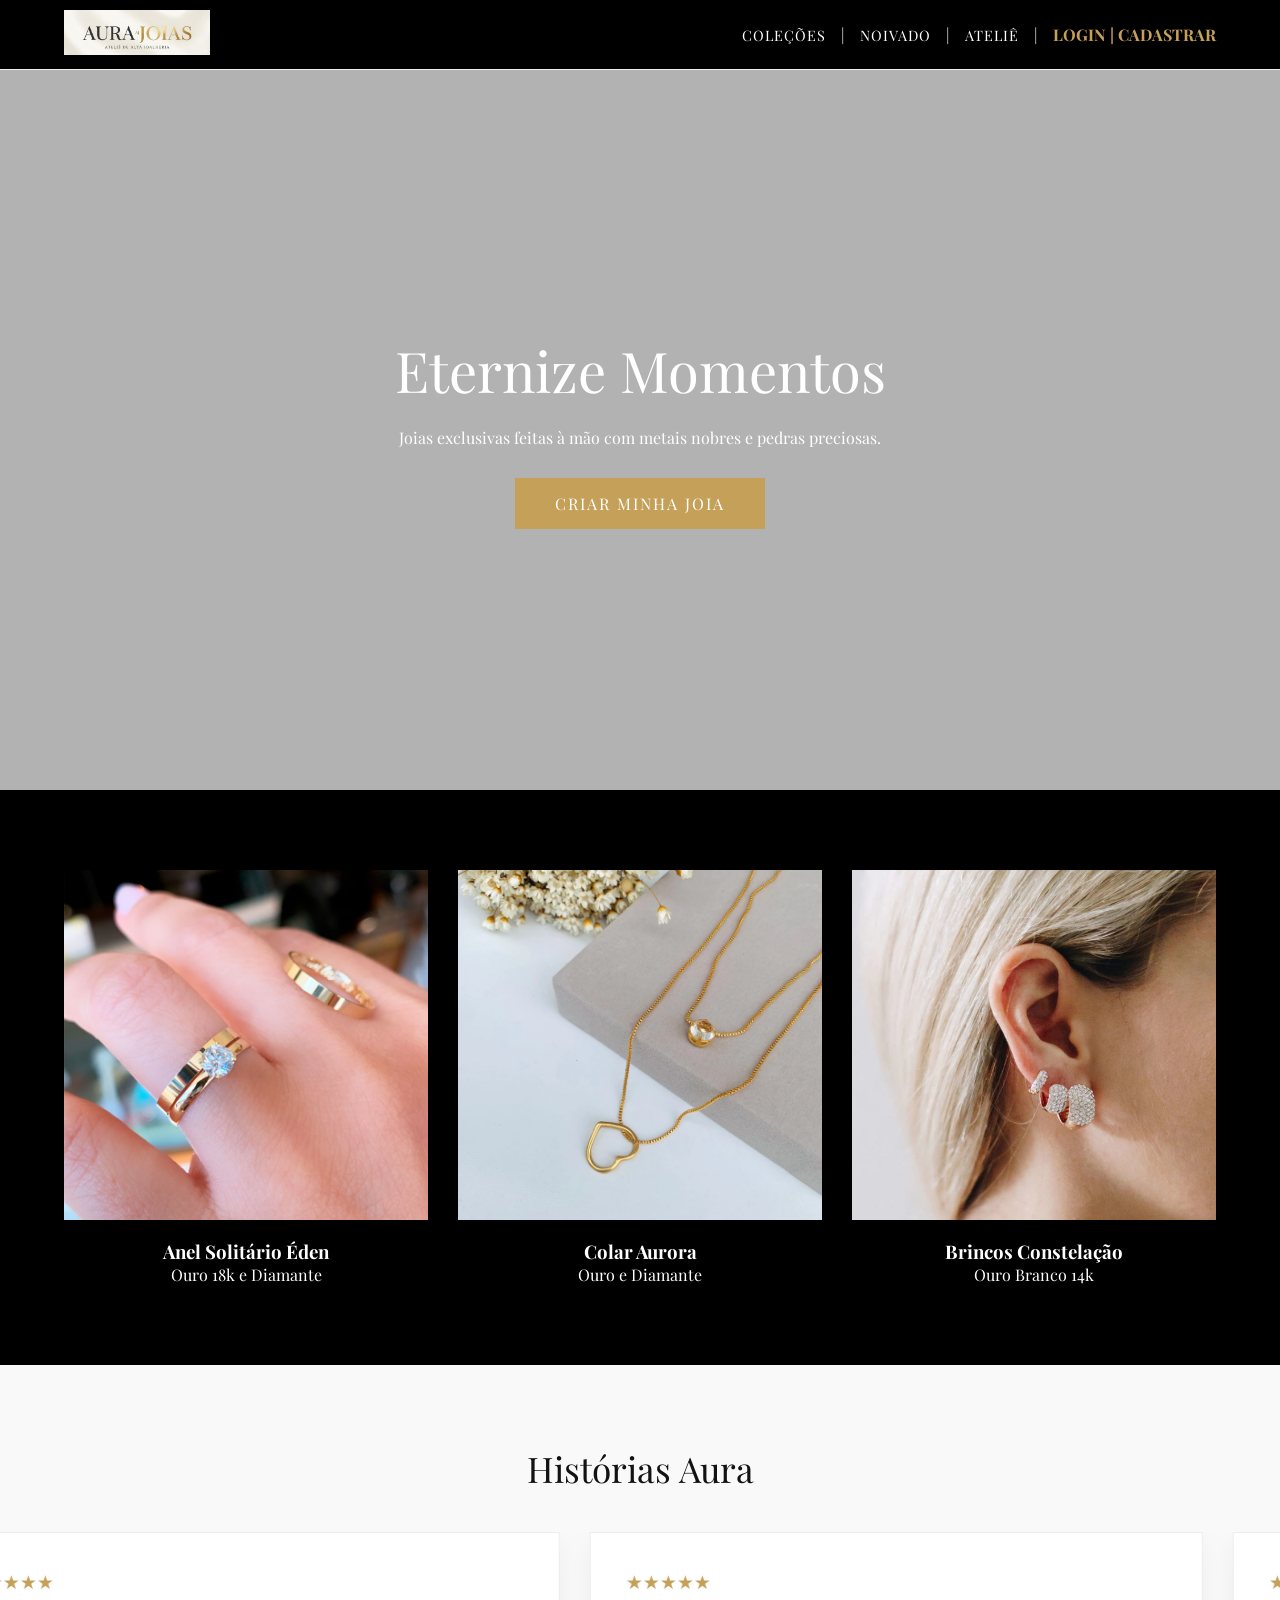
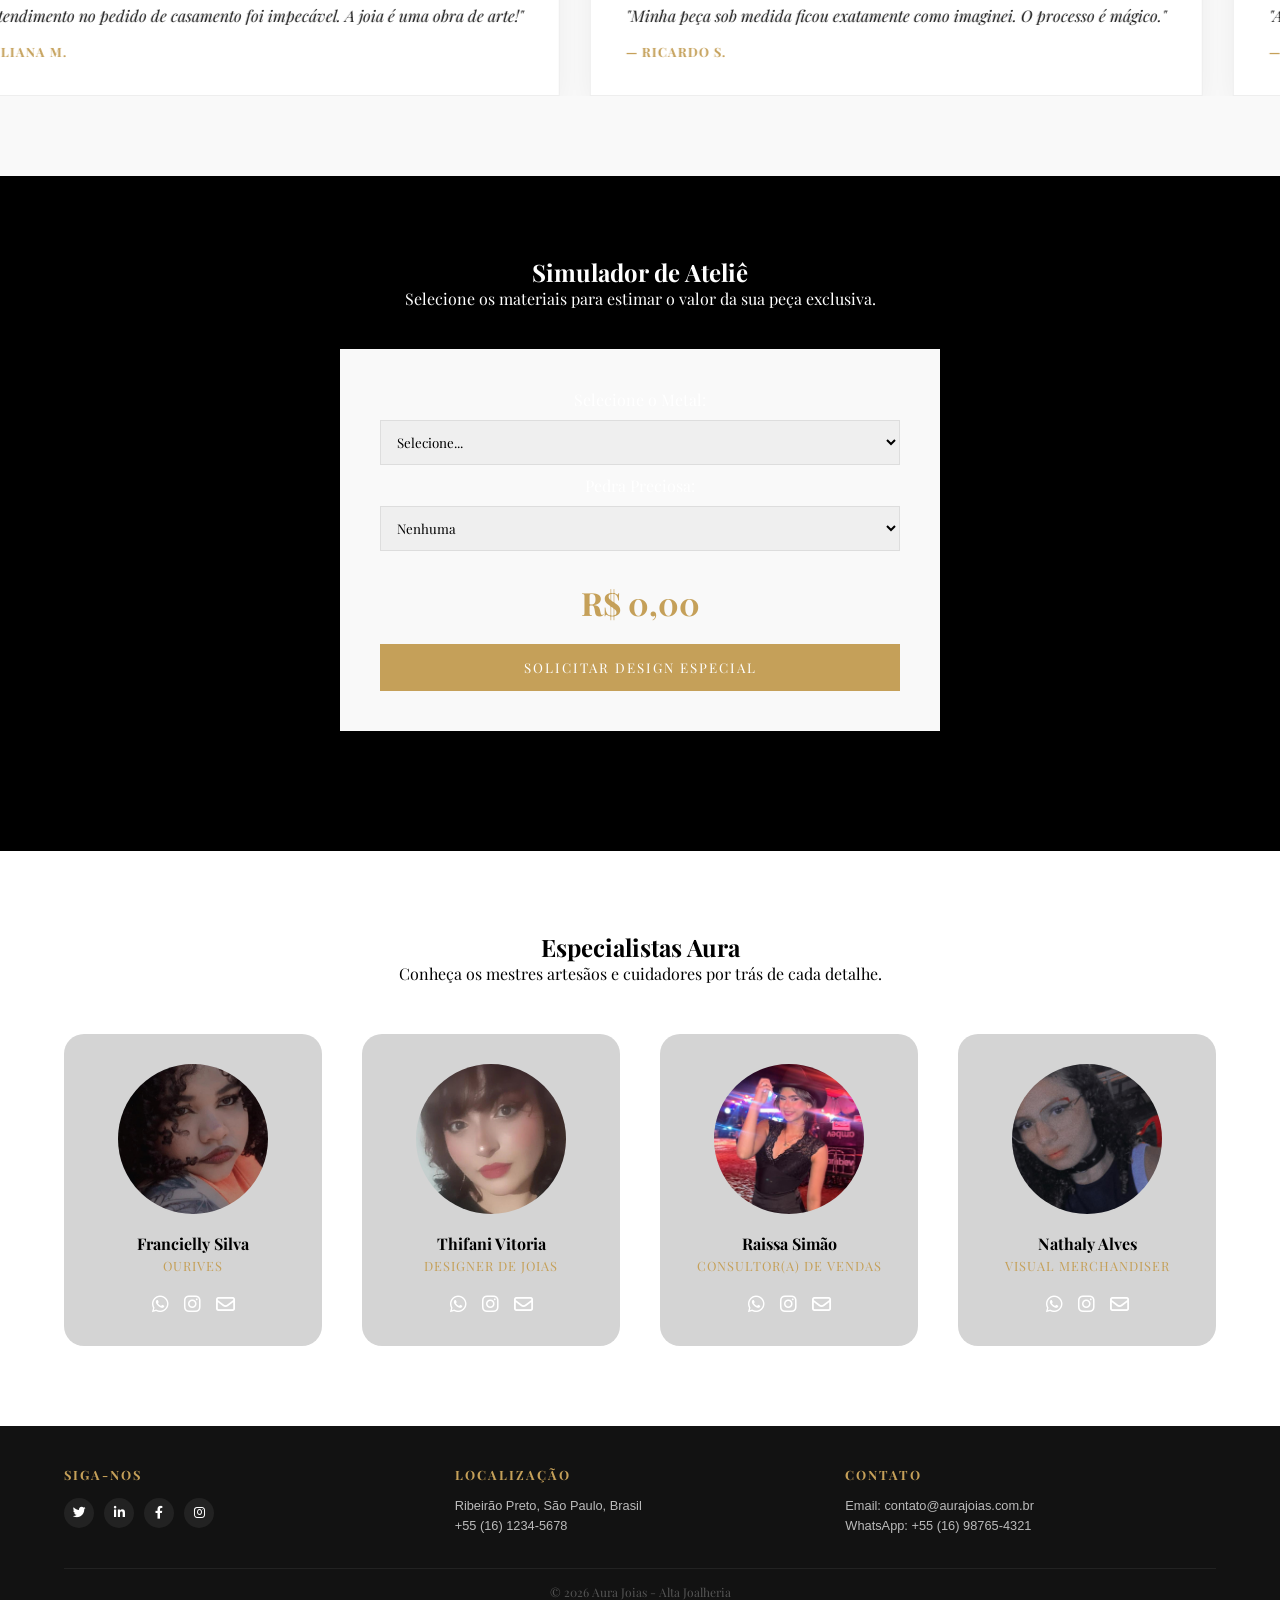
<file: index.html>
<!DOCTYPE html>
<html lang="pt-br">
<head>
    <meta charset="UTF-8">
    <meta name="viewport" content="width=device-width, initial-scale=1.0">
    <title>Aura Joias | Ateliê de Luxo</title>
    <link rel="icon" type="image/png" href="assets/images/auraicon.png">
    <link rel="stylesheet" type="text/css" href="assets/css/home.css">
    <link rel="stylesheet" href="https://cdnjs.cloudflare.com/ajax/libs/font-awesome/6.0.0/css/all.min.css">
    <link href="https://fonts.googleapis.com/css2?family=Playfair+Display:wght@400;700&display=swap" rel="stylesheet">
</head>
<body>

    <header>
        <a href="index.html" class="logo-link">
            <img src="media/auralogo.png" alt="Aura Joias logo" class="logo-img">
        </a>
        <nav>
            <a href="colecoes.html" class="nav-link">Coleções</a> | 
            <a href="noivado.html" class="nav-link">Noivado</a> | 
            <a href="atelie.html" class="nav-link">Ateliê</a> | 
            <a href="login.html" class="nav-link-gold">LOGIN  |  CADASTRAR</a> 
        </nav>
    </header>

    <section class="hero">
        <h1 class="reveal">Eternize Momentos</h1>
        <p class="reveal" style="margin-bottom: 30px;">Joias exclusivas feitas à mão com metais nobres e pedras preciosas.</p>
        <a href="#custom" class="btn-gold reveal">Criar Minha Joia</a>
    </section>

    <main>
        <div class="grid">
            <div class="item reveal">
                <img src="media/Anel.jpg" alt="Anel">
                <h3>Anel Solitário Éden</h3>
                <p>Ouro 18k e Diamante</p>
            </div>
            <div class="item reveal">
                <img src="media/Colar.jpg" alt="Colar">
                <h3>Colar Aurora</h3>
                <p>Ouro e Diamante</p>
            </div>
            <div class="item reveal">
                <img src="media/Brincos.jpg" alt="Brincos">
                <h3>Brincos Constelação</h3>
                <p>Ouro Branco 14k</p>
            </div>
        </div>

        <section class="testimonial-showcase">
            <h2>Histórias Aura</h2>
            <div class="card-viewer">
                <div class="card-track" id="card-track">
                    <div class="testimonial-card">
                        <div class="stars">★★★★★</div>
                        <p>"O atendimento no pedido de casamento foi impecável. A joia é uma obra de arte!"</p>
                        <h4>— Juliana M.</h4>
                    </div>
                    <div class="testimonial-card">
                        <div class="stars">★★★★★</div>
                        <p>"Minha peça sob medida ficou exatamente como imaginei. O processo é mágico."</p>
                        <h4>— Ricardo S.</h4>
                    </div>
                    <div class="testimonial-card">
                        <div class="stars">★★★★★</div>
                        <p>"A qualidade do acabamento e o brilho dos diamantes são incomparáveis."</p>
                        <h4>— Beatriz H.</h4>
                    </div>
                    <div class="testimonial-card">
                        <div class="stars">★★★★★</div>
                        <p>"Comprei um colar para minha mãe e ela chorou de emoção. Perfeito!"</p>
                        <h4>— Lucas P.</h4>
                    </div>
                </div>
            </div>
        </section>

        <section id="custom" class="custom-section">
            <h2 class="reveal">Simulador de Ateliê</h2>
            <p class="reveal">Selecione os materiais para estimar o valor da sua peça exclusiva.</p>
            
            <div class="configurator reveal">
                <label>Selecione o Metal:</label>
                <select id="metal" onchange="updatePrice()">
                    <option value="0">Selecione...</option>
                    <option value="2500">Ouro Amarelo 18k</option>
                    <option value="2800">Ouro Branco 18k</option>
                    <option value="1200">Prata 950</option>
                </select>

                <label>Pedra Preciosa:</label>
                <select id="pedra" onchange="updatePrice()">
                    <option value="0">Nenhuma</option>
                    <option value="5000">Diamante (0.5 ct)</option>
                    <option value="1500">Esmeralda</option>
                    <option value="1200">Rubi</option>
                </select>

                <div class="price-tag" id="totalPrice">R$ 0,00</div>
                <button class="btn-gold" style="width: 100%;">Solicitar Design Especial</button>
            </div>
        </section>

        <section class="team-section reveal">
            <h2>Especialistas Aura</h2>
            <p>Conheça os mestres artesãos e cuidadores por trás de cada detalhe.</p>
            <div class="team-grid">
                <div class="member">
                    <img src="media/aurafran.jpg" alt="Francielly">
                    <h4>Francielly Silva</h4>
                    <span>Ourives</span>
                    <div class="social-icons">
                        <a href="#"><i class="fab fa-whatsapp"></i></a>
                        <a href="#"><i class="fab fa-instagram"></i></a>
                        <a href="#"><i class="far fa-envelope"></i></a>
                    </div>
                </div>
                <div class="member">
                    <img src="media/aurathify.jpg" alt="Thifani">
                    <h4>Thifani Vitoria</h4>
                    <span>Designer de Joias</span>
                    <div class="social-icons">
                        <a href="#"><i class="fab fa-whatsapp"></i></a>
                        <a href="#"><i class="fab fa-instagram"></i></a>
                        <a href="#"><i class="far fa-envelope"></i></a>
                    </div>
                </div>
                <div class="member">
                    <img src="media/auraraissa.enc" alt="Raissa">
                    <h4>Raissa Simão</h4>
                    <span>Consultor(a) de Vendas</span>
                    <div class="social-icons">
                        <a href="#"><i class="fab fa-whatsapp"></i></a>
                        <a href="#"><i class="fab fa-instagram"></i></a>
                        <a href="#"><i class="far fa-envelope"></i></a>
                    </div>
                </div>
                <div class="member">
                    <img src="media/auranathaly.enc" alt="Nathaly">
                    <h4>Nathaly Alves</h4>
                    <span>Visual Merchandiser</span>
                    <div class="social-icons">
                        <a href="#"><i class="fab fa-whatsapp"></i></a>
                        <a href="#"><i class="fab fa-instagram"></i></a>
                        <a href="#"><i class="far fa-envelope"></i></a>
                    </div>
                </div>
            </div>
        </section>
        <script src="assets/js/script.js"></script>
    </main>
    <footer>
        <div class="footer-container">
            <div class="footer-col">
                <h3>SIGA-NOS</h3>
                <div class="footer-social">
                    <a href="#"><i class="fab fa-twitter"></i></a>
                    <a href="#"><i class="fab fa-linkedin-in"></i></a>
                    <a href="#"><i class="fab fa-facebook-f"></i></a>
                    <a href="#"><i class="fab fa-instagram"></i></a>
                </div>
            </div>
            <div class="footer-col">
                <h3>LOCALIZAÇÃO</h3>
                <p>Ribeirão Preto, São Paulo, Brasil</p>
                <p>+55 (16) 1234-5678</p>
            </div>
            <div class="footer-col">
                <h3>CONTATO</h3>
                <p>Email: contato@aurajoias.com.br</p>
                <p>WhatsApp: +55 (16) 98765-4321</p>
            </div>
        </div>
        <div class="footer-bottom">
            <p>&copy; 2026 Aura Joias - Alta Joalheria</p>
        </div>
    </footer>
</body>
</html>
</file>
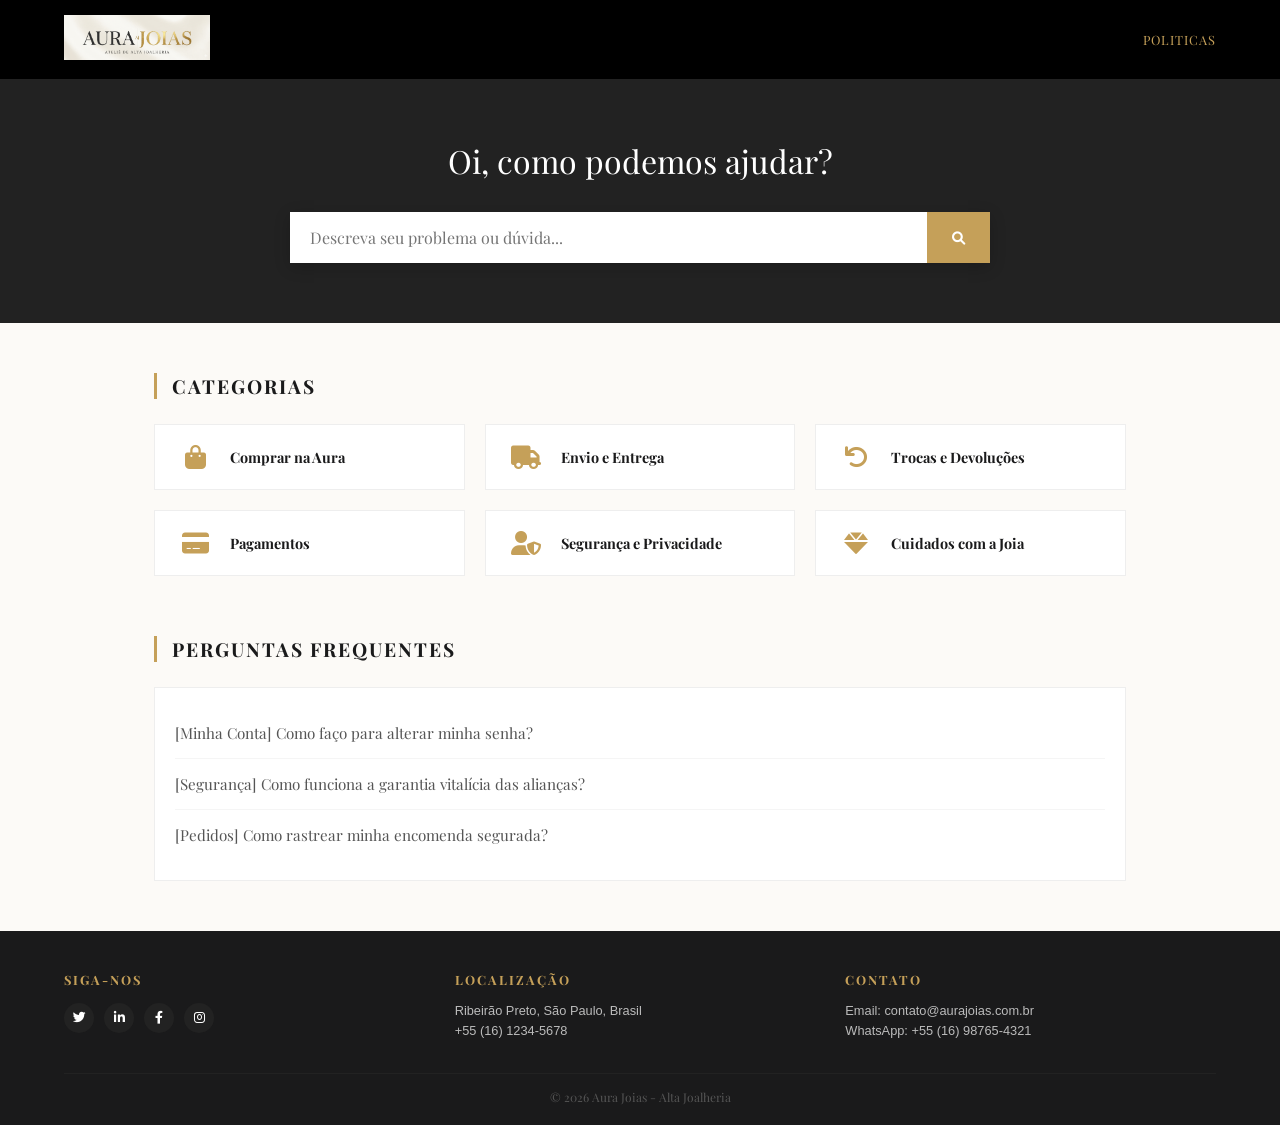
<file: ajuda.html>
<!DOCTYPE html>
<html lang="pt-br">
<head>
    <meta charset="UTF-8">
    <meta name="viewport" content="width=device-width, initial-scale=1.0">
    <title>Aura | Central de Ajuda</title>
    <link rel="stylesheet" type="text/css" href="assets/css/ajuda.css">
    <link rel="icon" type="image/png" href="assets/images/auraicon.png">
    <link rel="stylesheet" href="https://cdnjs.cloudflare.com/ajax/libs/font-awesome/6.0.0/css/all.min.css">
    <link href="https://fonts.googleapis.com/css2?family=Playfair+Display:wght@400;700&display=swap" rel="stylesheet">
</head>
<body>

    <header>
        <a href="index.html"><img src="media/auralogo.png" alt="Aura" class="logo-img"></a>
        <a href="politicas.html" class="back-link">POLITICAS</a>
    </header>

    <section class="help-search-section">
        <h1>Oi, como podemos ajudar?</h1>
        <div class="search-container">
            <input type="text" placeholder="Descreva seu problema ou dúvida...">
            <button><i class="fas fa-search"></i></button>
        </div>
    </section>

    <main class="container">
        <h2 class="section-title">Categorias</h2>
        <div class="categories-grid">
            <a href="#" class="category-card">
                <i class="fas fa-shopping-bag"></i>
                <span>Comprar na Aura</span>
            </a>
            <a href="#" class="category-card">
                <i class="fas fa-truck"></i>
                <span>Envio e Entrega</span>
            </a>
            <a href="#" class="category-card">
                <i class="fas fa-undo"></i>
                <span>Trocas e Devoluções</span>
            </a>
            <a href="#" class="category-card">
                <i class="fas fa-credit-card"></i>
                <span>Pagamentos</span>
            </a>
            <a href="#" class="category-card">
                <i class="fas fa-user-shield"></i>
                <span>Segurança e Privacidade</span>
            </a>
            <a href="#" class="category-card">
                <i class="fas fa-gem"></i>
                <span>Cuidados com a Joia</span>
            </a>
        </div>

        <h2 class="section-title">Perguntas Frequentes</h2>
        <div class="faq-list">
            <a href="#" class="faq-item">[Minha Conta] Como faço para alterar minha senha?</a>
            <a href="#" class="faq-item">[Segurança] Como funciona a garantia vitalícia das alianças?</a>
            <a href="#" class="faq-item">[Pedidos] Como rastrear minha encomenda segurada?</a>
        </div>
    </main>

    <footer>
        <div class="footer-container">
            <div class="footer-col">
                <h3>SIGA-NOS</h3>
                <div class="footer-social">
                    <a href="#"><i class="fab fa-twitter"></i></a>
                    <a href="#"><i class="fab fa-linkedin-in"></i></a>
                    <a href="#"><i class="fab fa-facebook-f"></i></a>
                    <a href="#"><i class="fab fa-instagram"></i></a>
                </div>
            </div>
            <div class="footer-col">
                <h3>LOCALIZAÇÃO</h3>
                <p>Ribeirão Preto, São Paulo, Brasil</p>
                <p>+55 (16) 1234-5678</p>
            </div>
            <div class="footer-col">
                <h3>CONTATO</h3>
                <p>Email: contato@aurajoias.com.br</p>
                <p>WhatsApp: +55 (16) 98765-4321</p>
            </div>
        </div>
        <div class="footer-bottom">
            <p>&copy; 2026 Aura Joias - Alta Joalheria</p>
        </div>
    </footer>

</body>
</html>
</file>
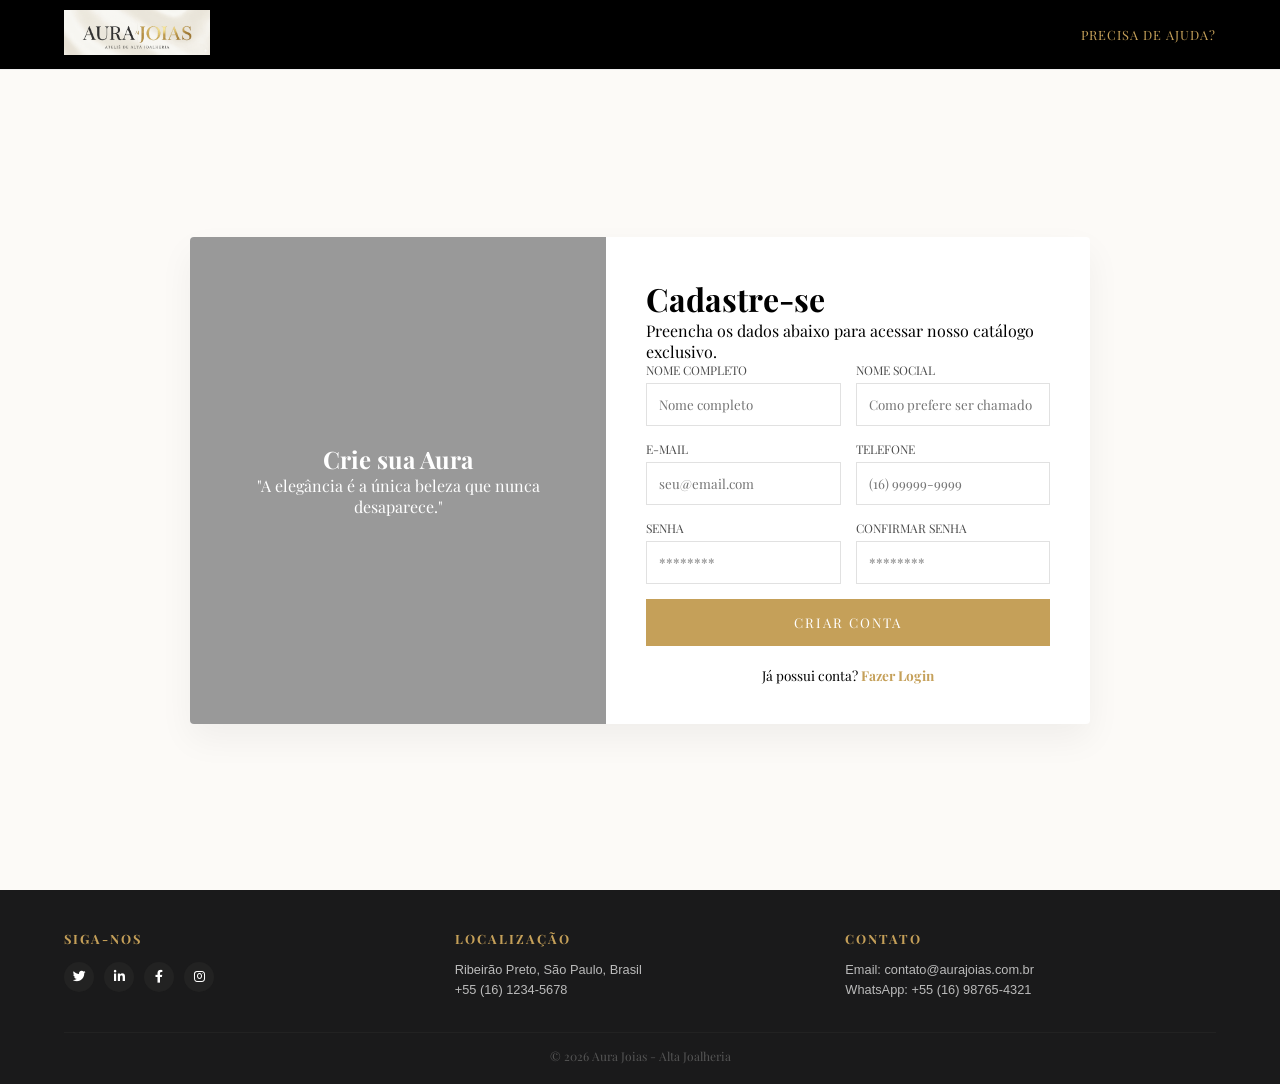
<file: cadastro.html>
<!DOCTYPE html>
<html lang="pt-br">
<head>
    <meta charset="UTF-8">
    <meta name="viewport" content="width=device-width, initial-scale=1.0">
    <title>Aura Joias | Cadastro</title>
    <link rel="icon" type="image/png" href="assets/images/auraicon.png">
    <link rel="stylesheet" type="text/css" href="assets/css/cadastro.css">
    <link rel="stylesheet" href="https://cdnjs.cloudflare.com/ajax/libs/font-awesome/6.0.0/css/all.min.css">
    <link href="https://fonts.googleapis.com/css2?family=Playfair+Display:wght@400;700&display=swap" rel="stylesheet">
</head>
<body>

    <header>
        <a href="index.html" class="logo-link">
            <img src="media/auralogo.png" alt="Aura Joias logo" class="logo-img">
        </a>
        <a href="ajuda.html" class="help-link">Precisa de ajuda?</a>
    </header>

    <div class="page-wrapper">
        <main class="auth-container">
            <div class="auth-sidebar">
                <h2>Crie sua Aura</h2>
                <p>"A elegância é a única beleza que nunca desaparece."</p>
            </div>

            <div class="auth-form-section">
                <div class="auth-header">
                    <h1>Cadastre-se</h1>
                    <p>Preencha os dados abaixo para acessar nosso catálogo exclusivo.</p>
                </div>

                <form class="form-grid">
                    <div class="input-box">
                        <label>Nome Completo</label>
                        <input type="text" placeholder="Nome completo" required>
                    </div>
                    
                    <div class="input-box">
                        <label>Nome Social</label>
                        <input type="text" placeholder="Como prefere ser chamado">
                    </div>

                    <div class="input-box">
                        <label>E-mail</label>
                        <input type="email" placeholder="seu@email.com" required>
                    </div>

                    <div class="input-box">
                        <label>Telefone</label>
                        <input type="tel" placeholder="(16) 99999-9999" required>
                    </div>

                    <div class="input-box">
                        <label>Senha</label>
                        <input type="password" placeholder="********" required>
                    </div>

                    <div class="input-box">
                        <label>Confirmar Senha</label>
                        <input type="password" placeholder="********" required>
                    </div>

                    <button type="submit" class="btn-register full-width">Criar Conta</button>
                </form>

                <div class="login-link">
                    Já possui conta? <a href="login.html">Fazer Login</a>
                </div>
            </div>
            <script src="assets/js/cadastro.js"></script>
        </main>
    </div>

    <footer>
        <div class="footer-container">
            <div class="footer-col">
                <h3>SIGA-NOS</h3>
                <div class="footer-social">
                    <a href="#"><i class="fab fa-twitter"></i></a>
                    <a href="#"><i class="fab fa-linkedin-in"></i></a>
                    <a href="#"><i class="fab fa-facebook-f"></i></a>
                    <a href="#"><i class="fab fa-instagram"></i></a>
                </div>
            </div>
            <div class="footer-col">
                <h3>LOCALIZAÇÃO</h3>
                <p>Ribeirão Preto, São Paulo, Brasil</p>
                <p>+55 (16) 1234-5678</p>
            </div>
            <div class="footer-col">
                <h3>CONTATO</h3>
                <p>Email: contato@aurajoias.com.br</p>
                <p>WhatsApp: +55 (16) 98765-4321</p>
            </div>
        </div>
        <div class="footer-bottom">
            <p>&copy; 2026 Aura Joias - Alta Joalheria</p>
        </div>
    </footer>

</body>
</html>
</file>
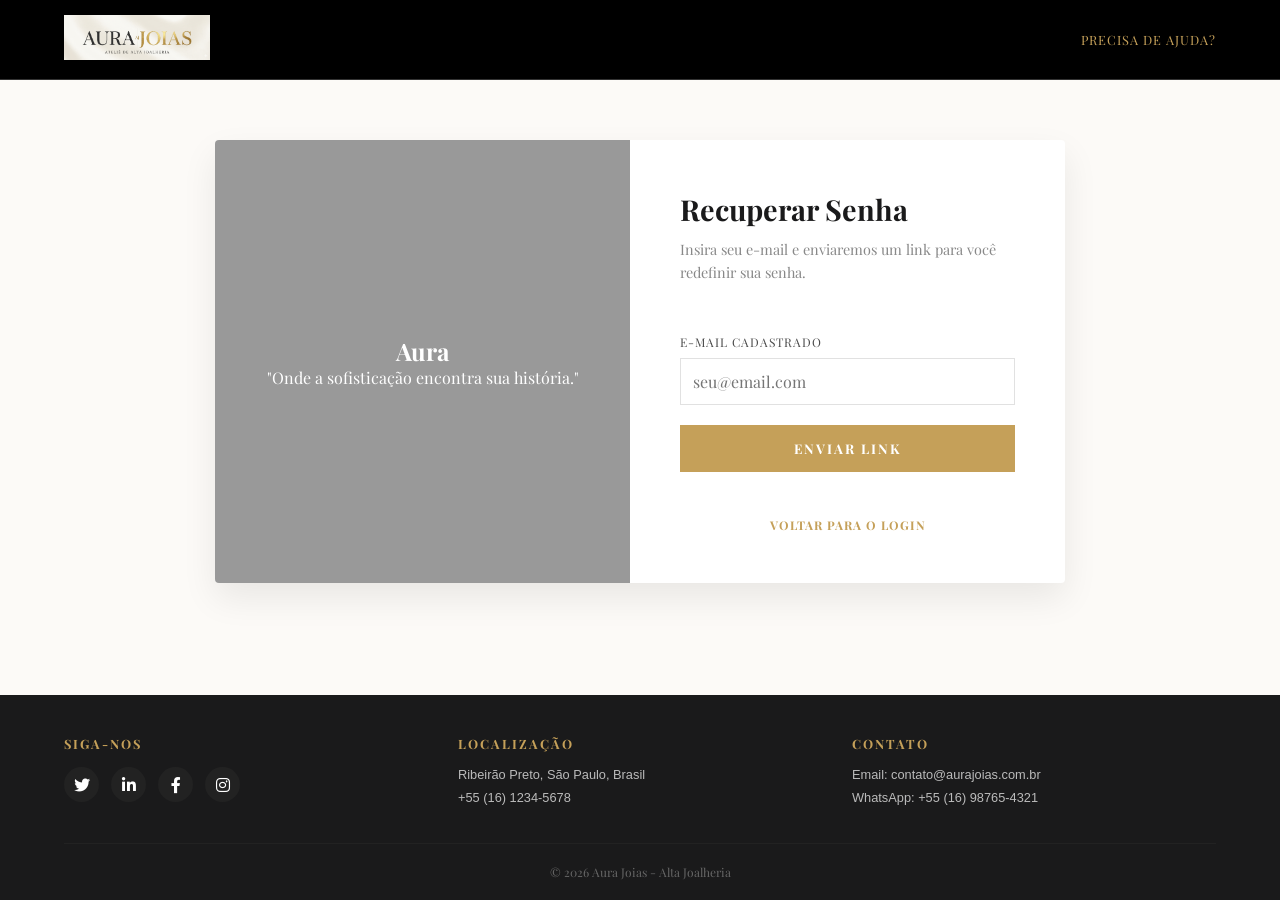
<file: esqueceu-senha.html>
<!DOCTYPE html>
<html lang="pt-br">
<head>
    <meta charset="UTF-8">
    <meta name="viewport" content="width=device-width, initial-scale=1.0">
    <title>Aura | Recuperar Senha</title>
    <link rel="icon" type="image/png" href="assets/images/auraicon.png">
    <link rel="stylesheet" type="text/css" href="assets/css/senha.css">
    <link rel="stylesheet" href="https://cdnjs.cloudflare.com/ajax/libs/font-awesome/6.0.0/css/all.min.css">
    <link href="https://fonts.googleapis.com/css2?family=Playfair+Display:wght@400;700&display=swap" rel="stylesheet">
</head>
<body>
    <header>
        <a href="index.html" class="logo-link">
            <img src="media/auralogo.png" alt="Aura Joias logo" class="logo-img">
        </a>
        <a href="https://wa.me/SEUNUMERO" class="help-link">Precisa de ajuda?</a>
    </header>

    <div class="auth-container">
        <div class="auth-sidebar">
            <div>
                <h2>Aura</h2>
                <p>"Onde a sofisticação encontra sua história."</p>
            </div>
        </div>

        <div class="auth-form-section">
            <div class="auth-header">
                <h1>Recuperar Senha</h1>
                <p>Insira seu e-mail e enviaremos um link para você redefinir sua senha.</p>
            </div>

            <form action="#"> 
                <div class="input-box">
                    <label>E-mail Cadastrado</label>
                    <input type="email" placeholder="seu@email.com" required>
                </div>

                <button type="submit" class="btn-login">Enviar Link</button>
            </form>

            <div class="extra-links">
                <a href="login.html">Voltar para o Login</a>
            </div>
        </div>
    </div>

    <footer>
        <div class="footer-container">
            <div class="footer-col">
                <h3>SIGA-NOS</h3>
                <div class="footer-social">
                    <a href="#"><i class="fab fa-twitter"></i></a>
                    <a href="#"><i class="fab fa-linkedin-in"></i></a>
                    <a href="#"><i class="fab fa-facebook-f"></i></a>
                    <a href="#"><i class="fab fa-instagram"></i></a>
                </div>
            </div>
            <div class="footer-col">
                <h3>LOCALIZAÇÃO</h3>
                <p>Ribeirão Preto, São Paulo, Brasil</p>
                <p>+55 (16) 1234-5678</p>
            </div>
            <div class="footer-col">
                <h3>CONTATO</h3>
                <p>Email: contato@aurajoias.com.br</p>
                <p>WhatsApp: +55 (16) 98765-4321</p>
            </div>
        </div>
        <div class="footer-bottom">
            <p>&copy; 2026 Aura Joias - Alta Joalheria</p>
        </div>
    </footer>
</body>
</html>
</file>
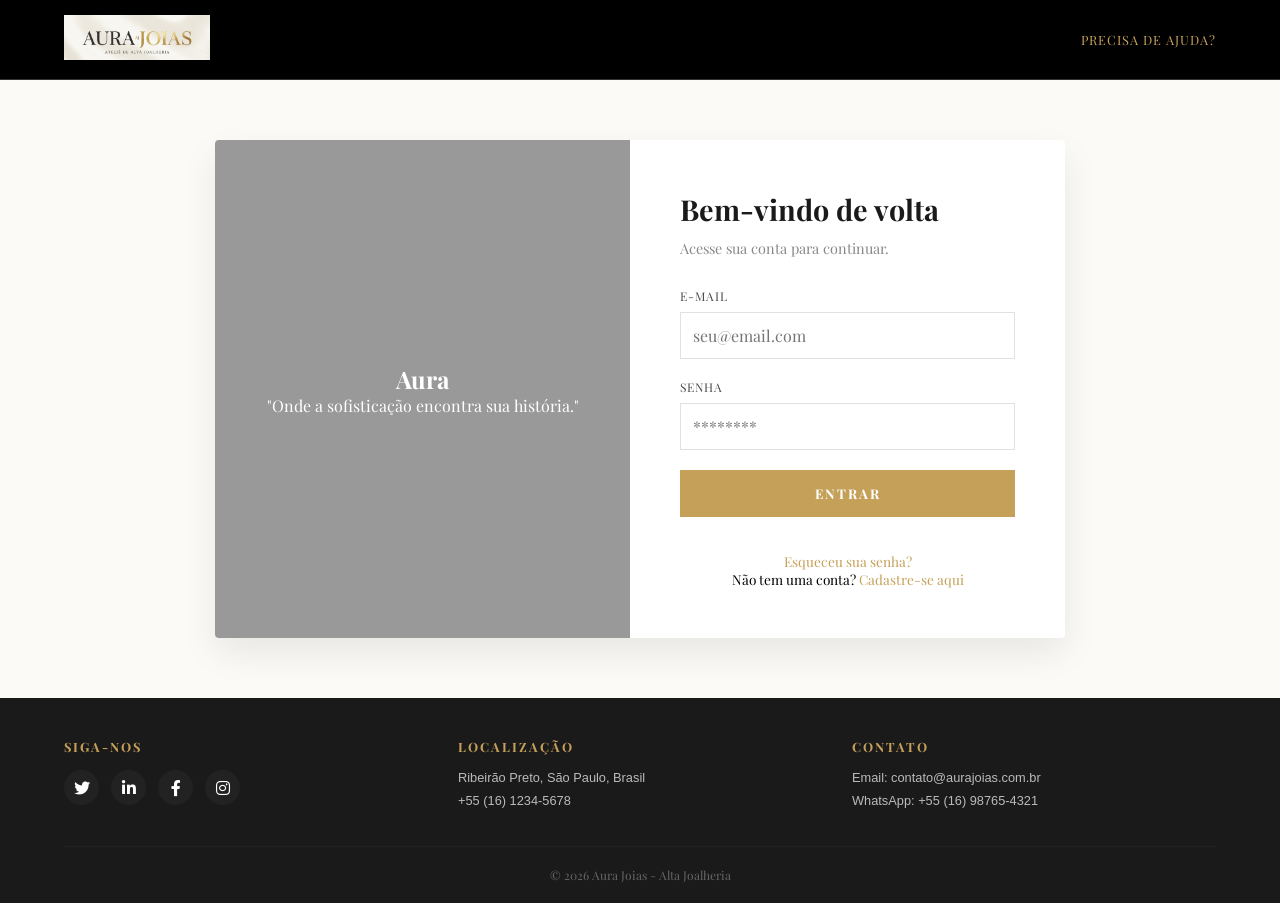
<file: login.html>
<!DOCTYPE html>
<html lang="pt-br">
<head>
    <meta charset="UTF-8">
    <meta name="viewport" content="width=device-width, initial-scale=1.0">
    <title>Aura | Login</title>
    <link rel="icon" type="image/png" href="assets/images/auraicon.png">
    <link rel="stylesheet" type="text/css" href="assets/css/login.css">
    <link rel="stylesheet" href="https://cdnjs.cloudflare.com/ajax/libs/font-awesome/6.0.0/css/all.min.css">
    <link href="https://fonts.googleapis.com/css2?family=Playfair+Display:wght@400;700&display=swap" rel="stylesheet">
</head>
<body>
    <header>
        <a href="index.html" class="logo-link">
            <img src="media/auralogo.png" alt="Aura Joias logo" class="logo-img">
        </a>
        <a href="ajuda.html" class="help-link">Precisa de ajuda?</a>
    </header>

    <div class="auth-container">
        <div class="auth-sidebar">
            <div>
                <h2>Aura</h2>
                <p>"Onde a sofisticação encontra sua história."</p>
            </div>
        </div>

        <div class="auth-form-section">
            <div class="auth-header">
                <h1>Bem-vindo de volta</h1>
                <p>Acesse sua conta para continuar.</p>
            </div>

            <form action="index.html"> 
                <div class="input-box">
                    <label>E-mail</label>
                    <input type="email" placeholder="seu@email.com" required>
                </div>

                <div class="input-box">
                    <label>Senha</label>
                    <input type="password" placeholder="********" required>
                </div>

                <button type="submit" class="btn-login">Entrar</button>
            </form>

            <div class="extra-links">
                <a href="esqueceu-senha.html">Esqueceu sua senha?</a>
                <span>Não tem uma conta? <a href="cadastro.html" style="display:inline;">Cadastre-se aqui</a></span>
            </div>
        </div>
    </div>

    <footer>
        <div class="footer-container">
            <div class="footer-col">
                <h3>SIGA-NOS</h3>
                <div class="footer-social">
                    <a href="#"><i class="fab fa-twitter"></i></a>
                    <a href="#"><i class="fab fa-linkedin-in"></i></a>
                    <a href="#"><i class="fab fa-facebook-f"></i></a>
                    <a href="#"><i class="fab fa-instagram"></i></a>
                </div>
            </div>
            <div class="footer-col">
                <h3>LOCALIZAÇÃO</h3>
                <p>Ribeirão Preto, São Paulo, Brasil</p>
                <p>+55 (16) 1234-5678</p>
            </div>
            <div class="footer-col">
                <h3>CONTATO</h3>
                <p>Email: contato@aurajoias.com.br</p>
                <p>WhatsApp: +55 (16) 98765-4321</p>
            </div>
        </div>
        <div class="footer-bottom">
            <p>&copy; 2026 Aura Joias - Alta Joalheria</p>
        </div>
    </footer>

</body>
</html>
</file>
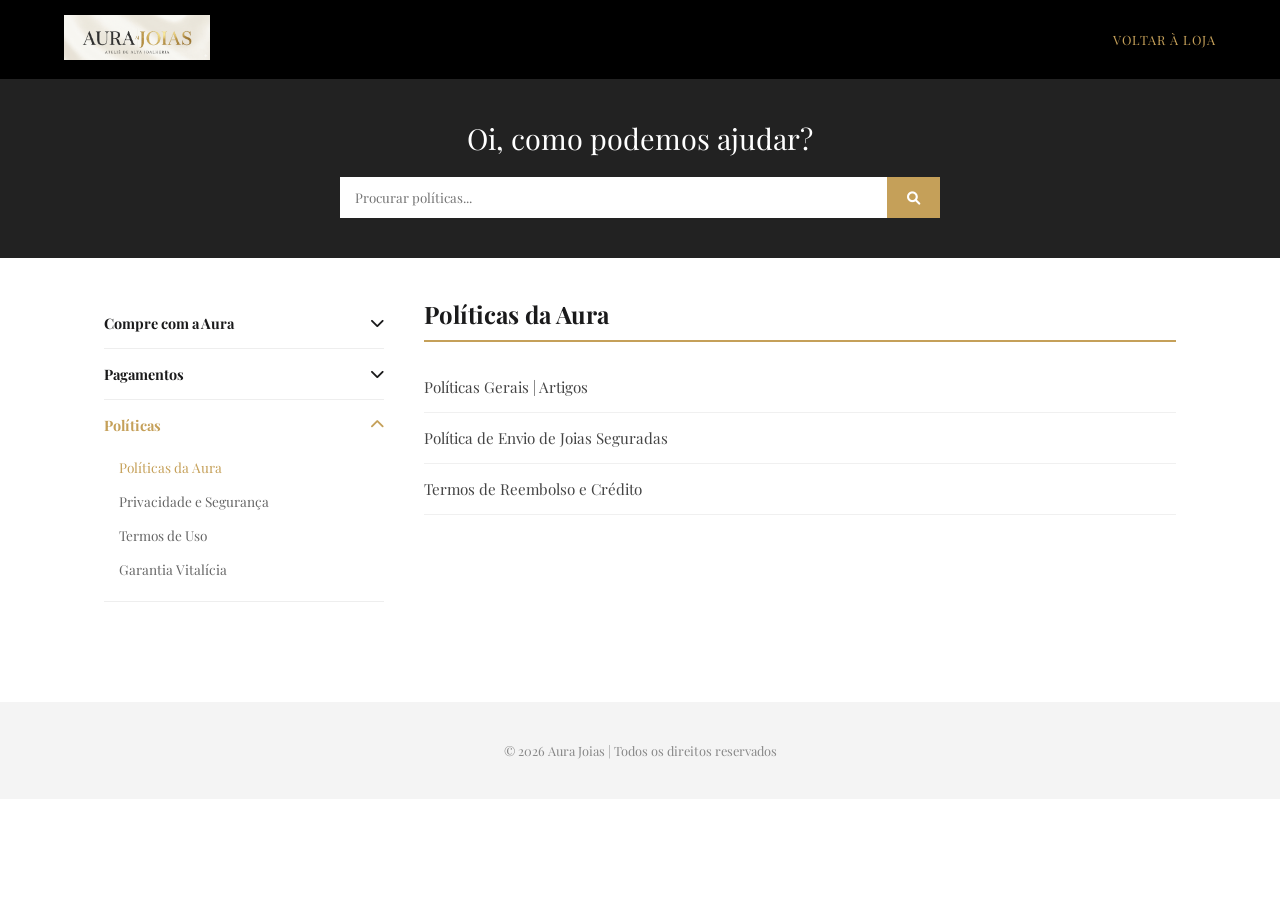
<file: politicas.html>
<!DOCTYPE html>
<html lang="pt-br">
<head>
    <meta charset="UTF-8">
    <meta name="viewport" content="width=device-width, initial-scale=1.0">
    <title>Aura | Políticas</title>
    <link rel="icon" type="image/png" href="assets/images/auraicon.png">
    <link rel="stylesheet" href="https://cdnjs.cloudflare.com/ajax/libs/font-awesome/6.0.0/css/all.min.css">
    <link href="https://fonts.googleapis.com/css2?family=Playfair+Display:wght@400;700&display=swap" rel="stylesheet">
    <style>
        :root {
            --gold: #c5a059;
            --dark: #1a1a1b;
            --cream: #fcfaf7;
            --white: #ffffff;
            --gray: #f4f4f4;
        }

        * { margin: 0; padding: 0; box-sizing: border-box; font-family: 'Playfair Display', serif; }
        body { background-color: var(--white); color: var(--dark); }

        /* --- HEADER --- */
        header {
            background: black;
            padding: 15px 5%;
            display: flex;
            justify-content: space-between;
            align-items: center;
        }
        .logo-img { height: 45px; }
        .back-link { color: var(--gold); text-decoration: none; font-size: 0.8rem; text-transform: uppercase; letter-spacing: 1px; }

        /* --- BANNER DE BUSCA --- */
        .search-banner {
            background: #222;
            padding: 40px 5%;
            text-align: center;
            color: white;
        }
        .search-banner h1 { font-size: 1.8rem; margin-bottom: 20px; font-weight: 400; }
        .search-box {
            max-width: 600px;
            margin: 0 auto;
            display: flex;
            background: white;
        }
        .search-box input { flex: 1; border: none; padding: 12px 15px; outline: none; }
        .search-box button { background: var(--gold); border: none; padding: 0 20px; color: white; cursor: pointer; }

        /* --- LAYOUT EM COLUNAS --- */
        .main-content {
            max-width: 1200px;
            margin: 40px auto;
            display: flex;
            padding: 0 5%;
            gap: 40px;
        }

        /* Sidebar Esquerda */
        .sidebar {
            width: 280px;
            flex-shrink: 0;
        }

        .menu-item {
            border-bottom: 1px solid #eee;
        }

        .menu-header {
            padding: 15px 0;
            display: flex;
            justify-content: space-between;
            align-items: center;
            cursor: pointer;
            font-size: 0.9rem;
            font-weight: bold;
            transition: 0.3s;
        }

        .menu-header:hover { color: var(--gold); }

        .submenu {
            padding-left: 15px;
            padding-bottom: 15px;
            display: none; /* Escondido por padrão */
        }

        .submenu a {
            display: block;
            padding: 8px 0;
            color: #666;
            text-decoration: none;
            font-size: 0.85rem;
            transition: 0.2s;
        }

        .submenu a:hover, .submenu a.active { color: var(--gold); }

        /* Conteúdo Direita */
        .content-area {
            flex: 1;
        }

        .content-area h2 {
            font-size: 1.5rem;
            border-bottom: 2px solid var(--gold);
            padding-bottom: 10px;
            margin-bottom: 20px;
        }

        .article-link {
            padding: 15px 0;
            border-bottom: 1px solid #f0f0f0;
            display: block;
            color: #444;
            text-decoration: none;
            font-size: 0.95rem;
        }

        .article-link:hover { color: var(--gold); }

        /* Footer simples */
        footer {
            margin-top: 100px;
            background: var(--gray);
            padding: 40px;
            text-align: center;
            font-size: 0.8rem;
            color: #888;
        }

        /* Classe para abrir o menu via JS */
        .open { display: block; }

        @media (max-width: 768px) {
    /* Ajuste do Header */
    header {
        padding: 10px 5%;
    }

    /* Banner de Busca menor no celular */
    .help-search-section, .search-banner {
        padding: 40px 5%;
    }
    
    .help-search-section h1, .search-banner h1 {
        font-size: 1.5rem;
    }

    /* Layout de Políticas: Sidebar em cima e conteúdo embaixo */
    .main-content {
        flex-direction: column; 
        gap: 20px;
    }

    .sidebar {
        width: 100%; /* Menu ocupa a largura toda */
    }

    /* Ajuste do Grid de Categorias */
    .categories-grid {
        grid-template-columns: 1fr; /* 1 card por linha no celular */
    }

    .category-card {
        padding: 15px;
    }
}
    </style>
</head>
<body>

    <header>
        <a href="index.html"><img src="media/auralogo.png" alt="Aura" class="logo-img"></a>
        <a href="index.html" class="back-link">Voltar à Loja</a>
    </header>

    <div class="search-banner">
        <h1>Oi, como podemos ajudar?</h1>
        <div class="search-box">
            <input type="text" placeholder="Procurar políticas...">
            <button><i class="fas fa-search"></i></button>
        </div>
    </div>

    <main class="main-content">
        <aside class="sidebar">
            <div class="menu-item">
                <div class="menu-header" onclick="toggleMenu('m1')">Compre com a Aura <i class="fas fa-chevron-down"></i></div>
                <div class="submenu" id="m1">
                    <a href="#">Como comprar</a>
                    <a href="#">Prazos de entrega</a>
                </div>
            </div>

            <div class="menu-item">
                <div class="menu-header" onclick="toggleMenu('m2')">Pagamentos <i class="fas fa-chevron-down"></i></div>
                <div class="submenu" id="m2">
                    <a href="#">Parcelamento</a>
                    <a href="#">Estorno</a>
                </div>
            </div>

            <div class="menu-item">
                <div class="menu-header" onclick="toggleMenu('m3')" style="color: var(--gold);">Políticas <i class="fas fa-chevron-up"></i></div>
                <div class="submenu open" id="m3">
                    <a href="#" class="active">Políticas da Aura</a>
                    <a href="#">Privacidade e Segurança</a>
                    <a href="#">Termos de Uso</a>
                    <a href="#">Garantia Vitalícia</a>
                </div>
            </div>
        </aside>

        <section class="content-area">
            <h2>Políticas da Aura</h2>
            <div class="articles">
                <a href="#" class="article-link">Políticas Gerais | Artigos</a>
                <a href="#" class="article-link">Política de Envio de Joias Seguradas</a>
                <a href="#" class="article-link">Termos de Reembolso e Crédito</a>
            </div>
        </section>
    </main>

    <footer>
        <p>&copy; 2026 Aura Joias | Todos os direitos reservados</p>
    </footer>

    <script>
        function toggleMenu(id) {
            const menu = document.getElementById(id);
            const icon = menu.previousElementSibling.querySelector('i');
            
            if (menu.style.display === "block") {
                menu.style.display = "none";
                icon.classList.replace('fa-chevron-up', 'fa-chevron-down');
            } else {
                menu.style.display = "block";
                icon.classList.replace('fa-chevron-down', 'fa-chevron-up');
            }
        }
    </script>
</body>
</html>
</file>
<file: assets/css/home.css>
:root {
    --gold: #c5a059;
    --dark: #121212;
    --light: #ffffff;
    --gray: #f9f9f9;
    --card-shadow: 0 10px 30px rgba(0,0,0,0.05);
}

*{ 
    margin: 0;
    padding: 0; 
    box-sizing: border-box; 
    font-family: 'Playfair Display', serif; 
    transition: 0.4s; 
}

body{ 
    background-color: var(--light); 
    color: var(--dark); 
    overflow-x: hidden; 
}

header{
    background: black;
    color: white;
    padding: 10px 5%;
    display: flex;
    justify-content: space-between;
    align-items: center;
    border-bottom: 1px solid #eee;
    position: sticky;
    top: 0; 
    z-index: 1000;
}

.logo-img{ 
    height: 45px; 
    width: auto; 
    transition: 0.3s; 
}
        
.logo-img:hover{ 
    opacity: 0.8; 
    transform: scale(1.02); 
}

nav{ 
    display: flex; 
    align-items: center; 
    gap: 15px; 
}

.nav-link{
    text-decoration: none;
    color: white;
    font-size: 0.9rem;
    text-transform: uppercase;
    letter-spacing: 1px;
}

.nav-link:hover{ 
    color: var(--gold); 
}
        
.nav-link-gold{
    color: var(--gold);
    text-decoration: none;
    font-weight: bold;
    text-transform: uppercase;
}

.hero{
    height: 80vh;
    background: linear-gradient(rgba(0,0,0,0.3), rgba(0,0,0,0.3)), 
                url('https://images.unsplash.com/photo-1515562141207-7a88fb7ce338?auto=format&fit=crop&w=1350&q=80');
    background-size: cover;
    background-position: center;
    display: flex;
    flex-direction: column;
    justify-content: center;
    align-items: center;
    color: white;
    text-align: center;
}

.hero h1{ 
    font-size: 3.5rem; 
    margin-bottom: 20px; 
    font-weight: 300; 
}
        
.btn-gold{
    padding: 15px 40px;
    background: var(--gold);
    color: white;
    text-decoration: none;
    text-transform: uppercase;
    letter-spacing: 2px;
    border: none;
    cursor: pointer;
}

.btn-gold:hover{ 
    background: #ab8b4a; 
    transform: scale(1.05); 
}

.grid{
    background: black;
    color: white;
    display: grid;
    grid-template-columns: repeat(auto-fit, minmax(250px, 1fr));
    gap: 30px;
    padding: 80px 5%;
}

.item{ 
    text-align: center; 
    cursor: pointer; 
}

.item img{ 
    width: 100%; 
    height: 350px; 
    object-fit: cover; 
    margin-bottom: 15px; 
}
        
.item:hover img{ 
    filter: sepia(0.5); 
}

.testimonial-showcase{
    padding: 80px 0;
    background-color: var(--gray);
    text-align: center;
    overflow: hidden;
}

.testimonial-showcase h2{ 
    font-size: 2.2rem; 
    font-weight: 300; 
    margin-bottom: 40px; 
}

.card-viewer{ 
    width: 100%; 
    overflow: hidden; 
    position: relative; 
}

.card-track{ 
    display: flex; 
    gap: 30px; 
    will-change: transform; 
}

.testimonial-card{
    background: white;
    min-width: 320px;
    padding: 35px;
    text-align: left;
    box-shadow: var(--card-shadow);
    border: 1px solid #eee;
    flex-shrink: 0;
}

.stars{ 
    color: var(--gold); 
    margin-bottom: 10px; 
    font-size: 1.2rem; 
}

.testimonial-card p{ 
    font-style: italic; 
    margin-bottom: 15px; 
    line-height: 1.5; 
}

.testimonial-card h4{ 
    color: var(--gold); 
    text-transform: uppercase; 
    font-size: 0.8rem; 
    letter-spacing: 1px; 
}

.custom-section{ 
    padding: 80px 5%; 
    background: black; 
    color: white;
    text-align: center; 
}

.configurator{
    max-width: 600px;
    margin: 40px auto;
    background: var(--gray);
    padding: 40px;
    box-shadow: var(--card-shadow);
}

select{ 
    width: 100%; 
    padding: 12px; 
    margin: 10px 0; 
    border: 1px solid #ddd; 
    outline: none; 
}

.price-tag{ 
    font-size: 2rem; 
    color: var(--gold); 
    margin: 20px 0; 
    font-weight: bold; 
}

.team-section{ 
    padding: 80px 5%; 
    text-align: center; 
    background: white; 
    color: black;
}
        
.team-grid{
    display: grid;
    grid-template-columns: repeat(auto-fit, minmax(200px, 1fr));
    gap: 40px;
    margin-top: 50px;
}

.member{
    background: #D4D4D4;
    padding: 30px 20px;
    border-radius: 20px;
    transition: 0.3s;
}

.member:hover{
    transform: translateY(-5px);
}

.member img{
    width: 150px; 
    height: 150px;
    border-radius: 50%;
    object-fit: cover;
    margin-bottom: 15px;
    transition: 0,3s;
}
        
.member:hover img{ 
    filter: grayscale(0%); 
    transform: scale(1.05); 
}

.member h4{
    color: black;
}

.member span{ 
    color: var(--gold); 
    font-size: 0.8rem; 
    text-transform: uppercase; 
    letter-spacing: 1px; 
}

.reveal{ 
    opacity: 0; 
    transform: translateY(40px); 
}

.reveal.active{ 
    opacity: 1; 
    transform: translateY(0); 
}

.social-icons{
    margin-top: 15px;
    display: flex;
    justify-content: center;
    gap: 15px;
}

.social-icons a{
    color: white;
    font-size: 1.2rem;
    transition: 0.3s;
}

.social-icons a:hover{
    color: white;
}

footer{
    background: var(--dark);
    color: white;
    padding: 40px 5% 20px;
}

.footer-container {
    display: grid;
    grid-template-columns: repeat(auto-fit, minmax(180px, 1fr));
    gap: 20px; 
    max-width: 1200px;
    margin: 0 auto;
    text-align: left;
}

.footer-col h3 {
    font-size: 0.8rem;
    letter-spacing: 2px;
    margin-bottom: 15px; 
    color: var(--gold);
}

.footer-col p {
    font-size: 0.8rem; 
    color: #bbb;
    margin-bottom: 5px; 
    font-family: sans-serif;
}

.footer-social {
    display: flex;
    gap: 10px;
    margin-top: 15px; 
}

.footer-social a {
    width: 30px; 
    height: 30px;
    background: #222; 
    border-radius: 50%;
    display: flex;
    align-items: center;
    justify-content: center;
    color: white;
    text-decoration: none;
    font-size: 0.8rem;
    transition: 0.3s;
}

.footer-social a:hover { background: var(--gold); }

.footer-bottom {
    border-top: 1px solid #222;
    margin-top: 30px; 
    padding-top: 15px;
    text-align: center;
    font-size: 0.75rem;
    color: #555;
}

@media (max-width: 768px) {
    header{ 
        flex-direction: column; padding: 20px; 
    }
    nav{ 
        flex-wrap: wrap; 
        justify-content: center; 
        margin-top: 15px; 
    }
    .hero h1{ 
        font-size: 2.2rem; 
    }
    .testimonial-card{ 
        min-width: 280px; 
    }
}
</file>
<file: assets/css/ajuda.css>
:root {
    --gold: #c5a059;
    --dark: #1a1a1b;
    --cream: #fcfaf7;
    --white: #ffffff;
}

*{ 
    margin: 0; 
    padding: 0; 
    box-sizing: border-box; 
    font-family: 'Playfair Display', serif; 
}

body{ 
    background-color: var(--cream); 
    color: var(--dark); 
}

header{
    background: black;
    padding: 15px 5%;
    display: flex;
    justify-content: space-between;
    align-items: center;
}

.logo-img{ 
    height: 45px; 
    width: auto; 
    transition: 0.3s;
}

.back-link{ 
    color: var(--gold); 
    text-decoration: none; 
    font-size: 0.8rem; 
    text-transform: uppercase; 
    letter-spacing: 1px; 
}

.help-search-section{
    background: #222;
    padding: 60px 5%;
    text-align: center;
    color: white;
}

.help-search-section h1{
    font-size: 2rem;
    margin-bottom: 30px;
    font-weight: 400;
}

.search-container{
    max-width: 700px;
    margin: 0 auto;
    display: flex;
    box-shadow: 0 4px 15px rgba(0,0,0,0.2);
}

.search-container input{
    flex: 1;
    padding: 15px 20px;
    border: none;
    outline: none;
    font-size: 1rem;
}

.search-container button{
    background: var(--gold);
    border: none;
    padding: 0 25px;
    color: white;
    cursor: pointer;
    transition: 0.3s;
}

.search-container button:hover{ 
    background: #ab8a4d; 
}

.container{
    max-width: 1100px;
    margin: 50px auto;
    padding: 0 5%;
}

.section-title{
    font-size: 1.2rem;
    margin-bottom: 25px;
    text-transform: uppercase;
    letter-spacing: 2px;
    border-left: 3px solid var(--gold);
    padding-left: 15px;
}

.categories-grid{
    display: grid;
    grid-template-columns: repeat(auto-fit, minmax(240px, 1fr));
    gap: 20px;
    margin-bottom: 60px;
}

.category-card{
    background: white;
    border: 1px solid #eee;
    padding: 20px;
    display: flex;
    align-items: center;
    gap: 15px;
    text-decoration: none;
    color: var(--dark);
    transition: 0.3s;
}

.category-card:hover{
    border-color: var(--gold);
    transform: translateY(-3px);
    box-shadow: 0 5px 15px rgba(0,0,0,0.05);
}

.category-card i{
    font-size: 1.5rem;
    color: var(--gold);
    width: 40px;
    text-align: center;
}

.category-card span{ 
    font-size: 0.9rem;
    font-weight: bold;
}

.faq-list{
    background: white;
    border: 1px solid #eee;
    padding: 20px;
}

.faq-item{
    padding: 15px 0;
    border-bottom: 1px solid #f5f5f5;
    display: block;
    text-decoration: none;
    color: #555;
    font-size: 0.95rem;
    transition: 0.2s;
}

.faq-item:last-child{ 
    border-bottom: none; 
}

.faq-item:hover{ 
    color: var(--gold); 
    padding-left: 5px;
}

footer{
    background: var(--dark);
    color: white;
    padding: 40px 5% 20px;
}

.footer-container{
    display: grid;
    grid-template-columns: repeat(auto-fit, minmax(180px, 1fr));
    gap: 20px; 
    max-width: 1200px;
    margin: 0 auto;
    text-align: left;
}

.footer-col h3{
    font-size: 0.8rem;
    letter-spacing: 2px;
    margin-bottom: 15px; 
    color: var(--gold);
}

.footer-col p{
    font-size: 0.8rem; 
    color: #bbb;
    margin-bottom: 5px; 
    font-family: sans-serif;
}

.footer-social{
    display: flex;
    gap: 10px;
    margin-top: 15px; 
}

.footer-social a{
    width: 30px; 
    height: 30px;
    background: #222; 
    border-radius: 50%;
    display: flex;
    align-items: center;
    justify-content: center;
    color: white;
    text-decoration: none;
    font-size: 0.8rem;
    transition: 0.3s;
}

.footer-social a:hover{ 
    background: var(--gold); 
}

.footer-bottom{
    border-top: 1px solid #222;
    margin-top: 30px; 
    padding-top: 15px;
    text-align: center;
    font-size: 0.75rem;
    color: #555;
}

@media (max-width: 768px) {
    /* Ajuste do Header */
    header {
        padding: 10px 5%;
    }

    /* Banner de Busca menor no celular */
    .help-search-section, .search-banner {
        padding: 40px 5%;
    }
    
    .help-search-section h1, .search-banner h1 {
        font-size: 1.5rem;
    }

    /* Layout de Políticas: Sidebar em cima e conteúdo embaixo */
    .main-content {
        flex-direction: column; 
        gap: 20px;
    }

    .sidebar {
        width: 100%; /* Menu ocupa a largura toda */
    }

    /* Ajuste do Grid de Categorias */
    .categories-grid {
        grid-template-columns: 1fr; /* 1 card por linha no celular */
    }

    .category-card {
        padding: 15px;
    }
}
</file>
<file: assets/css/cadastro.css>
:root {
    --gold: #c5a059;
    --dark: #1a1a1b;
    --cream: #fcfaf7;
    --white: #ffffff;
    --text: #4a4a4a;
}

*{ margin: 0; padding: 0; box-sizing: border-box; font-family: 'Playfair Display', serif; }

body { background-color: var(--cream); }

/* --- HEADER PRETO --- */
header{
    background: black;
    padding: 10px 5%;
    display: flex;
    justify-content: space-between;
    align-items: center;
    border-bottom: 1px solid #eee;
    position: sticky;
    top: 0; z-index: 1000;
}

.logo-img{ 
    height: 45px; 
    width: auto; 
    transition: 0.3s; 
}
        
.logo-img:hover{ 
    opacity: 0.8; 
    transform: scale(1.02); 
}
.help-link { color: var(--gold); text-decoration: none; font-size: 0.8rem; text-transform: uppercase; letter-spacing: 1px; }

/* --- ESTRUTURA CENTRAL --- */
.page-wrapper {
    display: flex;
    justify-content: center;
    align-items: center;
    min-height: calc(100vh - 80px); /* Ajusta altura descontando header/footer */
    padding: 40px 20px;
}

.auth-container {
    background: var(--white);
    width: 100%;
    max-width: 900px;
    display: flex;
    box-shadow: 0 15px 35px rgba(0,0,0,0.05);
    border-radius: 4px;
    overflow: hidden;
}

.auth-sidebar {
    flex: 1;
    background: linear-gradient(rgba(0,0,0,0.4), rgba(0,0,0,0.4)), url('https://images.unsplash.com/photo-1515562141207-7a88fb7ce338?auto=format&fit=crop&w=600&q=80');
    background-size: cover; background-position: center;
    display: flex; flex-direction: column; justify-content: center; padding: 40px; color: white; text-align: center;
}

.auth-form-section { flex: 1.2; padding: 40px; }

/* --- SEU FORM GRID ORIGINAL --- */
.form-grid { display: grid; grid-template-columns: 1fr 1fr; gap: 15px; }
.full-width { grid-column: span 2; }

.input-box label { display: block; font-size: 0.75rem; text-transform: uppercase; margin-bottom: 5px; color: var(--text); }
.input-box input { width: 100%; padding: 12px; border: 1px solid #e1e1e1; font-family: inherit; }
.input-box input:focus { outline: none; border-color: var(--gold); background-color: #fffaf0; }

.btn-register {
    width: 100%; padding: 15px; background: var(--gold); color: white; border: none;
    text-transform: uppercase; letter-spacing: 2px; cursor: pointer; transition: 0.4s;
}
.btn-register:hover { background: var(--dark); }

.login-link { text-align: center; margin-top: 20px; font-size: 0.85rem; }
.login-link a { color: var(--gold); text-decoration: none; font-weight: bold; }

/* --- FOOTER PRETO --- */
footer{
    background: var(--dark);
    color: white;
    padding: 40px 5% 20px;
}

.footer-container {
    display: grid;
    grid-template-columns: repeat(auto-fit, minmax(180px, 1fr));
    gap: 20px; 
    max-width: 1200px;
    margin: 0 auto;
    text-align: left;
}

.footer-col h3 {
    font-size: 0.8rem;
    letter-spacing: 2px;
    margin-bottom: 15px; 
    color: var(--gold);
}

.footer-col p {
    font-size: 0.8rem; 
    color: #bbb;
    margin-bottom: 5px; 
    font-family: sans-serif;
}

.footer-social {
    display: flex;
    gap: 10px;
    margin-top: 15px; 
}

.footer-social a {
    width: 30px; 
    height: 30px;
    background: #222; 
    border-radius: 50%;
    display: flex;
    align-items: center;
    justify-content: center;
    color: white;
    text-decoration: none;
    font-size: 0.8rem;
    transition: 0.3s;
}

.footer-social a:hover { background: var(--gold); }

.footer-bottom {
    border-top: 1px solid #222;
    margin-top: 30px; 
    padding-top: 15px;
    text-align: center;
    font-size: 0.75rem;
    color: #555;
}

@media (max-width: 768px) {
    header{ 
        flex-direction: column; padding: 20px; 
    }
    .auth-container { flex-direction: column; }
    .auth-sidebar { display: none; }
    .form-grid { grid-template-columns: 1fr; }
    .full-width { grid-column: span 1; }
}
</file>
<file: assets/css/senha.css>
:root {
            --gold: #c5a059;
            --dark: #1a1a1b;
            --cream: #fcfaf7;
            --white: #ffffff;
            --text: #4a4a4a;
        }

        * { 
            margin: 0; 
            padding: 0; 
            box-sizing: border-box; 
            font-family: 'Playfair Display', serif; 
        }

        body {
            background-color: var(--cream);
            display: flex;
            flex-direction: column;
            min-height: 100vh;
            /* Adiciona um respiro nas laterais e garante que nada grude nas bordas da tela */
            padding: 0; 
        }

        header {
            background: black;
            padding: 15px 5%;
            display: flex;
            justify-content: space-between;
            align-items: center;
            border-bottom: 1px solid #333;
            width: 100%;
        }

        .logo-img { height: 45px; width: auto; transition: 0.3s; }
        .help-link { color: var(--gold); text-decoration: none; font-size: 0.8rem; text-transform: uppercase; letter-spacing: 1px; }

        /* --- AJUSTE DE ESPAÇAMENTO AQUI --- */
        .auth-container {
            background: var(--white);
            width: 90%;
            max-width: 850px;    
            display: flex;
            box-shadow: 0 15px 35px rgba(0,0,0,0.08);
            border-radius: 4px;
            overflow: hidden;
            
            /* 60px de margem em cima e embaixo, auto nas laterais */
            margin: 60px auto; 
            /* Garante que o container não "estique" mais que o necessário */
            flex-shrink: 0; 
        }

        .auth-sidebar {
            flex: 1;
            background: linear-gradient(rgba(0,0,0,0.4), rgba(0,0,0,0.4)), 
                        url('https://images.unsplash.com/photo-1515562141207-7a88fb7ce338?auto=format&fit=crop&w=600&q=80');
            background-size: cover;
            background-position: center;
            display: flex;
            align-items: center;
            justify-content: center;
            padding: 40px;
            color: white;
            text-align: center;
        }

        .auth-form-section {
            flex: 1;
            padding: 50px;
            display: flex;
            flex-direction: column;
            justify-content: center;
        }

        .auth-header { margin-bottom: 30px; }
        .auth-header h1 { font-size: 1.8rem; color: var(--dark); margin-bottom: 10px; }
        .auth-header p { font-size: 0.9rem; color: #888; }

        .input-box { margin-bottom: 20px; }
        .input-box label {
            display: block;
            font-size: 0.75rem;
            text-transform: uppercase;
            letter-spacing: 1px;
            margin-bottom: 8px;
            color: var(--text);
        }

        .input-box input {
            width: 100%;
            padding: 12px;
            border: 1px solid #e1e1e1;
            font-size: 1rem;
        }

        .input-box input:focus {
            outline: none;
            border-color: var(--gold);
            background-color: #fffaf0;
        }

        .btn-login {
            width: 100%;
            padding: 15px;
            background: var(--gold);
            color: white;
            border: none;
            text-transform: uppercase;
            letter-spacing: 2px;
            cursor: pointer;
            transition: 0.4s;
            font-weight: bold;
        }

        .btn-login:hover { background: var(--dark); }

        .extra-links {
            margin-top: 25px;
            text-align: center;
            font-size: 0.85rem;
        }

        .extra-links a {
            color: var(--gold);
            text-decoration: none;
            display: block;
            margin-top: 10px;
        }

        footer {
            background: var(--dark);
            color: white;
            padding: 40px 5% 20px;
            width: 100%;
            margin-top: auto; /* Mantém o footer no final da página */
        }

        .footer-container {
            display: grid;
            grid-template-columns: repeat(auto-fit, minmax(200px, 1fr));
            gap: 30px; 
            max-width: 1200px;
            margin: 0 auto;
        }

        .footer-col h3 { font-size: 0.8rem; letter-spacing: 2px; margin-bottom: 15px; color: var(--gold); }
        .footer-col p { font-size: 0.8rem; color: #bbb; margin-bottom: 8px; font-family: sans-serif; }

        .footer-social { display: flex; gap: 12px; margin-top: 15px; }
        .footer-social a {
            width: 35px; height: 35px; background: #222; border-radius: 50%;
            display: flex; align-items: center; justify-content: center;
            color: white; text-decoration: none; transition: 0.3s;
        }
        .footer-social a:hover { background: var(--gold); }

        .footer-bottom {
            border-top: 1px solid #222;
            margin-top: 30px; 
            padding-top: 20px;
            text-align: center;
            font-size: 0.75rem;
            color: #666;
        }

        @media(max-width: 768px) {
            .auth-container { 
                flex-direction: column; 
                margin: 30px auto; /* Reduz um pouco o espaço no mobile */
            }
            .auth-sidebar { display: none; }
            .auth-form-section { padding: 30px; }
        }


/* Estilos extras para a página de recuperação */

.auth-form-section .auth-header p {
    line-height: 1.6;
    margin-bottom: 20px;
}

/* Estilizando o link de retorno para parecer um link de navegação sutil */
.extra-links a[href="login.html"] {
    margin-top: 20px;
    font-weight: 700;
    text-transform: uppercase;
    letter-spacing: 1px;
    font-size: 0.75rem;
    transition: 0.3s;
}

.extra-links a[href="login.html"]:hover {
    color: var(--dark);
    text-decoration: underline;
}
</file>
<file: assets/css/login.css>
:root {
            --gold: #c5a059;
            --dark: #1a1a1b;
            --cream: #fcfaf7;
            --white: #ffffff;
            --text: #4a4a4a;
        }

        * { 
            margin: 0; 
            padding: 0; 
            box-sizing: border-box; 
            font-family: 'Playfair Display', serif; 
        }

        body {
            background-color: var(--cream);
            display: flex;
            flex-direction: column;
            min-height: 100vh;
            /* Adiciona um respiro nas laterais e garante que nada grude nas bordas da tela */
            padding: 0; 
        }

        header {
            background: black;
            padding: 15px 5%;
            display: flex;
            justify-content: space-between;
            align-items: center;
            border-bottom: 1px solid #333;
            width: 100%;
        }

        .logo-img { height: 45px; width: auto; transition: 0.3s; }
        .help-link { color: var(--gold); text-decoration: none; font-size: 0.8rem; text-transform: uppercase; letter-spacing: 1px; }

        /* --- AJUSTE DE ESPAÇAMENTO AQUI --- */
        .auth-container {
            background: var(--white);
            width: 90%;
            max-width: 850px;    
            display: flex;
            box-shadow: 0 15px 35px rgba(0,0,0,0.08);
            border-radius: 4px;
            overflow: hidden;
            
            /* 60px de margem em cima e embaixo, auto nas laterais */
            margin: 60px auto; 
            /* Garante que o container não "estique" mais que o necessário */
            flex-shrink: 0; 
        }

        .auth-sidebar {
            flex: 1;
            background: linear-gradient(rgba(0,0,0,0.4), rgba(0,0,0,0.4)), 
                        url('https://images.unsplash.com/photo-1515562141207-7a88fb7ce338?auto=format&fit=crop&w=600&q=80');
            background-size: cover;
            background-position: center;
            display: flex;
            align-items: center;
            justify-content: center;
            padding: 40px;
            color: white;
            text-align: center;
        }

        .auth-form-section {
            flex: 1;
            padding: 50px;
            display: flex;
            flex-direction: column;
            justify-content: center;
        }

        .auth-header { margin-bottom: 30px; }
        .auth-header h1 { font-size: 1.8rem; color: var(--dark); margin-bottom: 10px; }
        .auth-header p { font-size: 0.9rem; color: #888; }

        .input-box { margin-bottom: 20px; }
        .input-box label {
            display: block;
            font-size: 0.75rem;
            text-transform: uppercase;
            letter-spacing: 1px;
            margin-bottom: 8px;
            color: var(--text);
        }

        .input-box input {
            width: 100%;
            padding: 12px;
            border: 1px solid #e1e1e1;
            font-size: 1rem;
        }

        .input-box input:focus {
            outline: none;
            border-color: var(--gold);
            background-color: #fffaf0;
        }

        .btn-login {
            width: 100%;
            padding: 15px;
            background: var(--gold);
            color: white;
            border: none;
            text-transform: uppercase;
            letter-spacing: 2px;
            cursor: pointer;
            transition: 0.4s;
            font-weight: bold;
        }

        .btn-login:hover { background: var(--dark); }

        .extra-links {
            margin-top: 25px;
            text-align: center;
            font-size: 0.85rem;
        }

        .extra-links a {
            color: var(--gold);
            text-decoration: none;
            display: block;
            margin-top: 10px;
        }

        footer {
            background: var(--dark);
            color: white;
            padding: 40px 5% 20px;
            width: 100%;
            margin-top: auto; /* Mantém o footer no final da página */
        }

        .footer-container {
            display: grid;
            grid-template-columns: repeat(auto-fit, minmax(200px, 1fr));
            gap: 30px; 
            max-width: 1200px;
            margin: 0 auto;
        }

        .footer-col h3 { font-size: 0.8rem; letter-spacing: 2px; margin-bottom: 15px; color: var(--gold); }
        .footer-col p { font-size: 0.8rem; color: #bbb; margin-bottom: 8px; font-family: sans-serif; }

        .footer-social { display: flex; gap: 12px; margin-top: 15px; }
        .footer-social a {
            width: 35px; height: 35px; background: #222; border-radius: 50%;
            display: flex; align-items: center; justify-content: center;
            color: white; text-decoration: none; transition: 0.3s;
        }
        .footer-social a:hover { background: var(--gold); }

        .footer-bottom {
            border-top: 1px solid #222;
            margin-top: 30px; 
            padding-top: 20px;
            text-align: center;
            font-size: 0.75rem;
            color: #666;
        }

        @media(max-width: 768px) {
            .auth-container { 
                flex-direction: column; 
                margin: 30px auto; /* Reduz um pouco o espaço no mobile */
            }
            .auth-sidebar { display: none; }
            .auth-form-section { padding: 30px; }
        }
</file>
